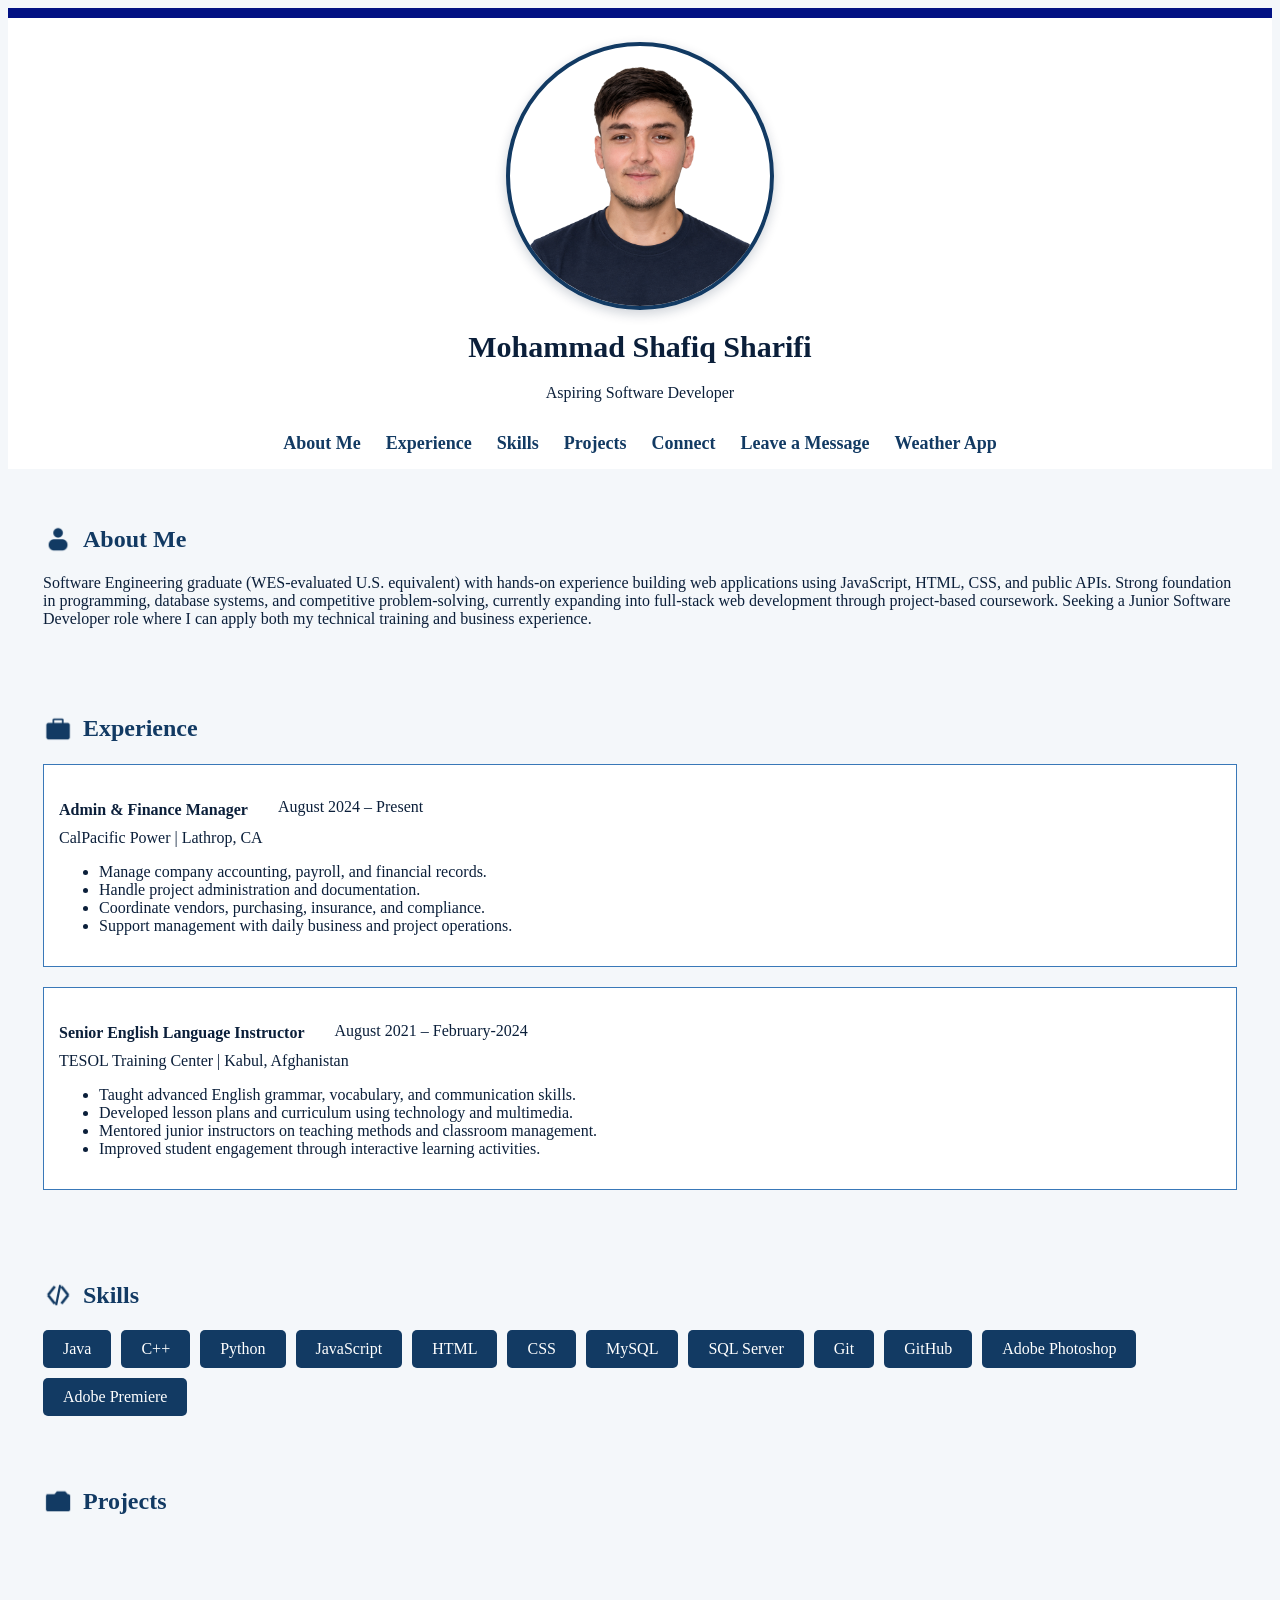
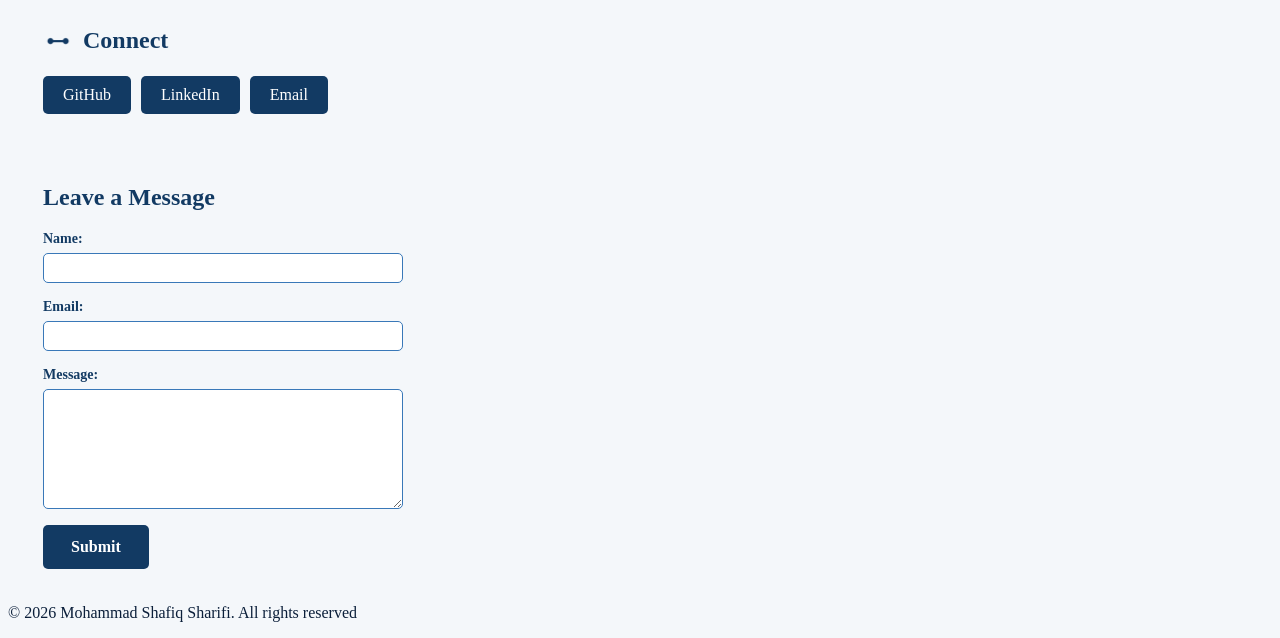
<file: index.html>
<!doctype html>
<html lang="en">
  <head>
    <meta charset="UTF-8" />
    <meta name="viewport" content="width=device-width, initial-scale=1.0" />

    <title>Shafiq Sharifi | Portfolio</title>

    <link href="css/index.css" rel="stylesheet" />
  </head>

  <body>
    <header>
      <img
        class="profile-photo"
        src="images/portfolio.png"
        alt="Portrait of Mohammad Shafiq Sharifi"
        width="260"
        height="260"
      />

      <h1 id="developer-name">Mohammad Shafiq Sharifi</h1>
      <p id="developer-title">Aspiring Software Developer</p>

      <nav>
        <a href="#about">About Me</a>
        <a href="#experience">Experience</a>
        <a href="#skills">Skills</a>
        <a href="#projects">Projects</a>
        <a href="#connect">Connect</a>
        <a href="#leave-a-message">Leave a Message</a>
        <a href="openapi.html"> Weather App</a>
      </nav>
    </header>

    <main>
      <section id="about">
        <h2>
          <img class="section-icon" src="images/about.png" alt="About icon" />
          About Me
        </h2>
        <p>
          Software Engineering graduate (WES-evaluated U.S. equivalent) with
          hands-on experience building web applications using JavaScript, HTML,
          CSS, and public APIs. Strong foundation in programming, database
          systems, and competitive problem-solving, currently expanding into
          full-stack web development through project-based coursework. Seeking a
          Junior Software Developer role where I can apply both my technical
          training and business experience.
        </p>
      </section>

      <section id="experience">
        <h2>
          <img
            class="section-icon"
            src="images/experience.png"
            alt="Experience icon"
          />
          Experience
        </h2>
        <div class="experience-item">
          <div class="experience-header">
            <h4>Admin & Finance Manager</h4>
            <p>August 2024 – Present</p>
          </div>

          <p>CalPacific Power | Lathrop, CA</p>

          <ul>
            <li>Manage company accounting, payroll, and financial records.</li>
            <li>Handle project administration and documentation.</li>
            <li>Coordinate vendors, purchasing, insurance, and compliance.</li>
            <li>
              Support management with daily business and project operations.
            </li>
          </ul>
        </div>

        <div class="experience-item">
          <div class="experience-header">
            <h4>Senior English Language Instructor</h4>
            <p>August 2021 – February-2024</p>
          </div>

          <p>TESOL Training Center | Kabul, Afghanistan</p>

          <ul>
            <li>
              Taught advanced English grammar, vocabulary, and communication
              skills.
            </li>
            <li>
              Developed lesson plans and curriculum using technology and
              multimedia.
            </li>
            <li>
              Mentored junior instructors on teaching methods and classroom
              management.
            </li>
            <li>
              Improved student engagement through interactive learning
              activities.
            </li>
          </ul>
        </div>
      </section>

      <section id="skills">
        <h2>
          <img class="section-icon" src="images/skills.png" alt="Skills icon" />
          Skills
        </h2>
        <ul></ul>
      </section>

      <section id="projects">
        <h2>
          <img
            class="section-icon"
            src="images/projects.png"
            alt="Projects icon"
          />
          Projects
        </h2>

        <ul></ul>
      </section>

      <section id="connect">
        <h2>
          <img
            class="section-icon"
            src="images/connect.png"
            alt="Connect icon"
          />
          Connect
        </h2>

        <div class="connect-links">
          <a href="https://github.com/ShafiqSharifi">GitHub</a>
          <a href="https://www.linkedin.com/in/mohammad-shafiq-sharifi"
            >LinkedIn</a
          >
          <a href="mailto:shafiq.oncampus@gmail.com">Email</a>
        </div>
      </section>

      <section id="leave-a-message">
        <h2>Leave a Message</h2>
        <form name="leave_message" class="message-form">
          <div class="form-field">
            <label for="usersName">Name: </label>
            <input type="text" id="usersName" name="usersName" required />
          </div>
          <div class="form-field">
            <label for="usersEmail"> Email: </label>
            <input type="email" id="usersEmail" name="usersEmail" required />
          </div>
          <div class="form-field">
            <label for="usersMessage"> Message: </label>
            <textarea name="usersMessage" id="usersMessage" required></textarea>
          </div>

          <button type="submit" class="form-submit">Submit</button>
        </form>
      </section>

      <section id="messages">
        <h2>Messages</h2>
        <ul></ul>
      </section>
    </main>

    <script src="js/index.js"></script>
  </body>
</html>
</file>
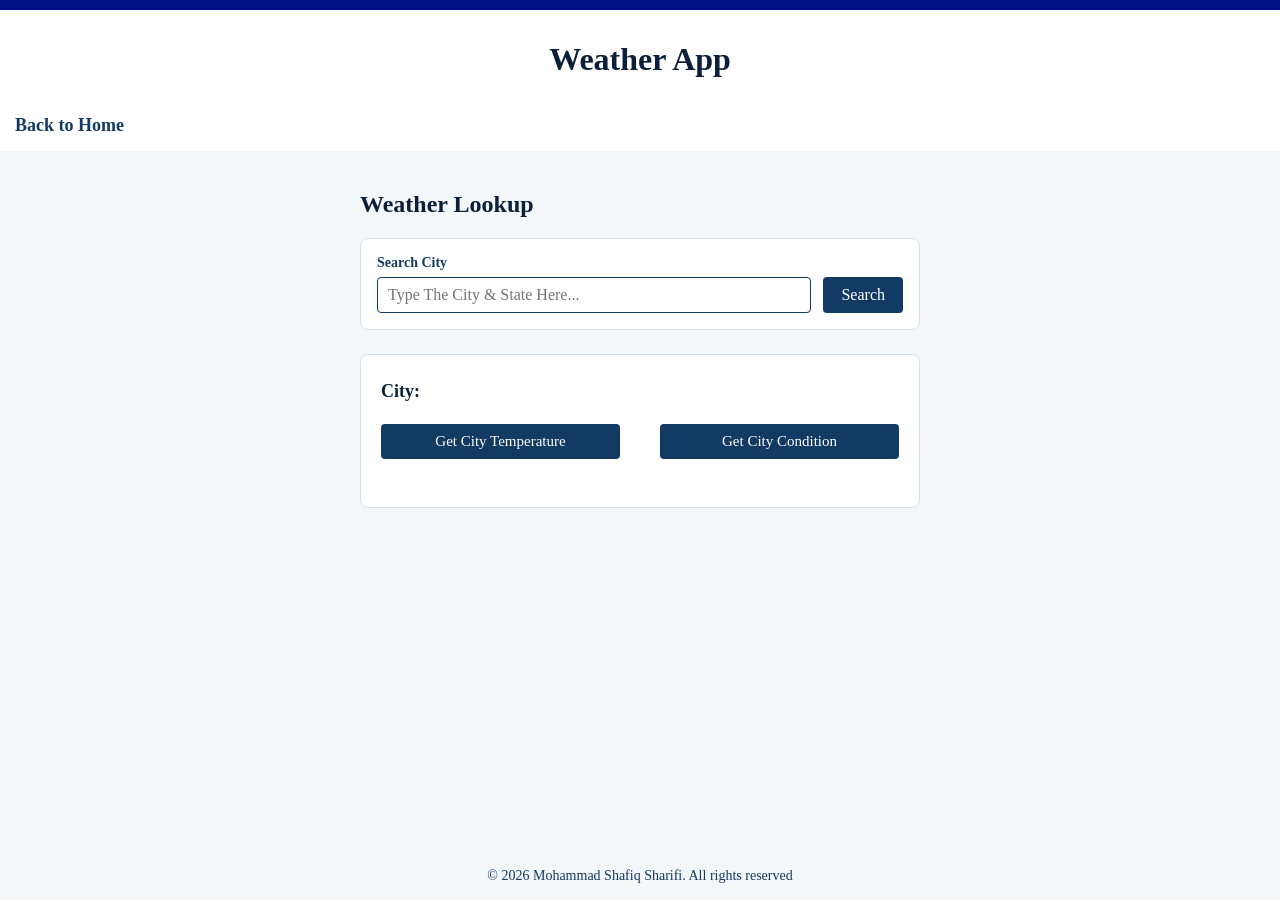
<file: openapi.html>
<!doctype html>
<html>
  <head>
    <meta charset="UTF-8" />
    <meta name="viewport" content="width=device-width, initial-scale=1.0" />
    <title>Weather-App</title>
    <link href="css/openapi.css" rel="stylesheet" />
  </head>

  <body>
    <header>
      <h1 id="open-api">Weather App</h1>

      <nav>
        <a href="index.html">Back to Home</a>
      </nav>
    </header>
    <main>
      <h2 id="weather-text">Weather Lookup</h2>

      <section id="weather-section">
        <form id="weather-form">
          <div id="city-field">
            <label>Search City</label>
            <input
              type="text"
              id="city-input"
              placeholder="Type The City & State Here..."
              required
            />
          </div>

          <button type="submit" class="search-city">Search</button>
        </form>
      </section>
      <div id="search-result">
        <div class="result-row">
          <h3>City:</h3>
          <h4 id="city"></h4>
        </div>

        <div id="data-nav">
          <button type="button" class="get-temperature">
            Get City Temperature
          </button>
          <button type="button" class="get-weather-condition">
            Get City Condition
          </button>
        </div>

        <div class="result-row">
          <h3 id="result-label"></h3>
          <h4 id="result-value"></h4>
        </div>
      </div>
    </main>

    <footer>
      &copy; <span id="year"></span> Mohammad Shafiq Sharifi. All rights
      reserved
    </footer>

    <script src="js/openapi.js"></script>
  </body>
</html>
</file>
<file: css/index.css>
body {
  background-color: #f4f7fa;
  color: #0b1f3a;
  font-family: Georgia, serif;
}

.profile-photo {
  display: block;
  width: 260px;
  height: 260px;
  margin: 24px auto 12px;
  object-fit: cover;
  border-radius: 50%;
  border: 4px solid #123a63;
  box-shadow: 0 4px 12px rgba(11, 31, 58, 0.2);
}

@media (max-width: 600px) {
  .profile-photo {
    width: 140px;
    height: 140px;
  }
}

header {
  border-top: solid rgb(2, 17, 131) 10px;
  background-color: #ffffff;
}

nav {
  font-size: 18px;
  display: flex;
  justify-content: center;
  gap: 25px;
  padding: 15px;
}
nav a {
  color: #123a63;
  text-decoration: none;
  font-weight: bold;
}

nav a:hover {
  color: #3978b8;
}

.section-icon {
  width: 30px;
  height: 30px;
}

h2 {
  display: flex;
  align-items: center;
  gap: 10px;

  font-size: 24px;
  font-weight: bold;
  color: #123a63;
}

.experience-header {
  display: flex;
  align-items: center;
  gap: 30px;
}

.experience-header h4,
.experience-header p {
  margin-bottom: 5px;
}

.experience-header + p {
  margin-top: 5px;
}

.experience-item {
  background-color: #ffffff;
  padding: 15px;
  margin-bottom: 20px;
  border: 1px solid #3978b8;
}

#skills ul {
  display: flex;
  flex-wrap: wrap;
  gap: 10px;
  margin: 0;
  padding: 0;
}

.skills-item {
  color: white;
  display: flex;
  background: #123a63;
  border-radius: 5px;
  justify-content: center;
  align-items: center;
  padding: 10px 20px;
}

.skills-item:hover {
  background-color: #3978b8;
}

#developer-name {
  font-family: Georgia, serif;
  font-size: 30px;
  color: #0b1f3a;
  text-align: center;
}

#developer-title {
  text-align: center;
}

section {
  margin: 20px;
  padding: 15px;
}

.connect-links {
  display: flex;
  flex-wrap: wrap;
  gap: 10px;
}

.connect-links a {
  background-color: #123a63;
  color: white;
  padding: 10px 20px;
  text-decoration: none;
  border-radius: 5px;
  display: flex;
  justify-content: center;
  align-items: center;
}

.connect-links a:hover {
  background-color: #3978b8;
}

.experience-item:hover {
  background-color: #f4f7fa;
}

.message-form {
  display: flex;
  flex-direction: column;
  gap: 16px;
  max-width: 360px;
}

.form-field {
  display: flex;
  flex-direction: column;
  gap: 6px;
}

.form-field label {
  font-size: 14px;
  color: #123a63;
  font-weight: bold;
}

.form-field input,
.form-field textarea {
  padding: 12px;
  font-size: 16px;
  border: 1px solid #3978b8;
  border-radius: 5px;
  font-family: Georgia, serif;
  box-sizing: border-box;
}

.edit-input {
  flex: 1;
  padding: 8px;
  font-size: 16px;
  border: 1px solid #3978b8;
  border-radius: 5px;
  font-family: Georgia, serif;
  box-sizing: border-box;
  min-width: 0;
}

.form-field input {
  height: 30px;
}

.form-field textarea {
  min-height: 120px;
  resize: vertical;
}

.form-submit {
  align-self: flex-start;
  padding: 12px 28px;
  font-size: 16px;
  min-height: 44px;
  background: #123a63;
  color: white;
  border: none;
  border-radius: 5px;
  font-family: Georgia, serif;
  font-weight: bold;
  cursor: pointer;
}

.message-entry {
  background: white;
  border: 1px solid #3978b8;
  border-radius: 5px;
  padding: 14px 16px;
  display: flex;
  align-items: center;
  justify-content: space-between;
  gap: 12px;
  list-style: none;
  max-width: 620px;
}

#messages ul {
  padding: 0;
  display: flex;
  flex-direction: column;
  gap: 12px;
}

.remove-button,
.edit-button {
  padding: 10px 16px;
  min-height: 40px;
  min-width: 80px;
  background: #123a63;
  color: white;
  border: none;
  border-radius: 5px;
  font-family: Georgia, serif;
  font-weight: bold;
  cursor: pointer;
  text-align: center;
}

.message-actions {
  display: flex;
  gap: 8px;
}

.edit-button:hover,
.remove-button:hover {
  background-color: #3978b8;
}

.form-submit:hover {
  background-color: #3978b8;
}

#projects ul {
  display: grid;
  grid-template-columns: repeat(auto-fit, minmax(280px, 1fr));
  gap: 20px;
  padding: 0;
  margin: 20px 0;
}

#projects li {
  list-style: none;
  background-color: #ffffff;
  border: 1px solid #3978b8;
  border-radius: 8px;
  padding: 16px;
  font-size: 18px;
  font-weight: 500;
  color: #123a63;
  transition: all 0.3s ease;
  box-shadow: 0 2px 8px rgba(57, 120, 184, 0.1);
  cursor: pointer;
}

#projects li:hover {
  background-color: #f4f7fa;
  box-shadow: 0 8px 16px rgba(57, 120, 184, 0.2);
  transform: translateY(-4px);
  border-color: #123a63;
}

@media (max-width: 768px) {
  #projects ul {
    grid-template-columns: repeat(auto-fit, minmax(200px, 1fr));
    gap: 15px;
  }

  #projects li {
    padding: 15px;
    font-size: 16px;
  }
}

@media (max-width: 600px) {
  #projects ul {
    grid-template-columns: 1fr;
  }
}
</file>
<file: css/openapi.css>
html,
body {
  height: 100%;
}

body {
  background-color: #f4f7fa;
  color: #0b1f3a;
  font-family: Georgia, serif;
  margin: 0;
  min-height: 100vh;
  display: flex;
  flex-direction: column;
}

header {
  border-top: solid rgb(2, 17, 131) 10px;
  background-color: #ffffff;
  text-align: center;
}

header h1 {
  padding-top: 10px;
}

nav {
  font-size: 18px;
  display: flex;
  justify-content: left;
  gap: 25px;
  padding: 15px;
}

nav a {
  color: #123a63;
  text-decoration: none;
  font-weight: bold;
}

nav a:hover {
  color: #3978b8;
}

main {
  flex: 1;
  max-width: 600px;
  margin: 0 auto;
  padding: 20px;
  width: 100%;
  box-sizing: border-box;
}

footer {
  text-align: center;
  padding: 16px;
  font-size: 14px;
  color: #123a63;
}

#weather-form {
  display: flex;
  align-items: flex-end;
  gap: 12px;
  background-color: #ffffff;
  border: 1px solid #d7e0ea;
  border-radius: 8px;
  padding: 16px;
  margin-bottom: 24px;
}

#city-field {
  display: flex;
  flex-direction: column;
  gap: 6px;
  flex: 1;
}

#city-field label {
  font-size: 14px;
  font-weight: bold;
  color: #123a63;
}

#city-input {
  padding: 8px 10px;
  font-size: 16px;
  font-family: Georgia, serif;
  border: 1px solid #123a63;
  border-radius: 4px;
}

.search-city {
  padding: 9px 18px;
  font-size: 16px;
  font-family: Georgia, serif;
  background-color: #123a63;
  color: #ffffff;
  border: none;
  border-radius: 4px;
  cursor: pointer;
}

.search-city:hover {
  background-color: #3978b8;
}

#search-result {
  background-color: #ffffff;
  border: 1px solid #d7e0ea;
  border-radius: 8px;
  padding: 20px;
}

.result-row {
  display: flex;
  gap: 8px;
  padding: 6px 0;
}

.result-row h3 {
  margin: 0;
  font-size: 18px;
}

.result-row h4 {
  margin: 0;
  font-size: 18px;
  font-weight: normal;
  color: #3978b8;
}

#data-nav {
  display: flex;
  gap: 40px;
  margin: 16px 0;
}

#data-nav button {
  flex: 1;
  padding: 9px 16px;
  font-size: 15px;
  font-family: Georgia, serif;
  background-color: #123a63;
  color: #ffffff;
  border: none;
  border-radius: 4px;
  cursor: pointer;
}

#data-nav button:hover {
  background-color: #3978b8;
}
</file>
